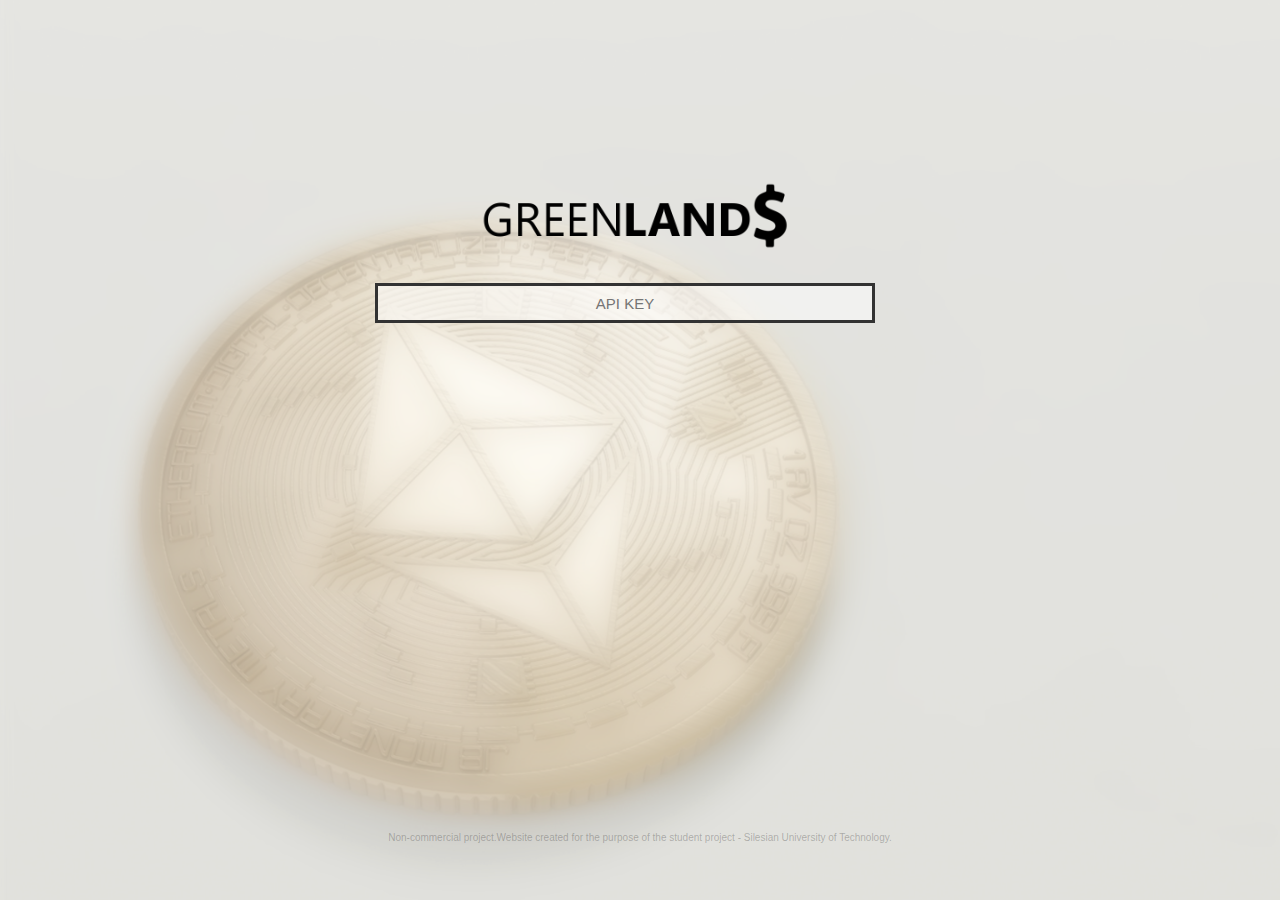
<file: index.html>
<!DOCTYPE html>
<html lang="en">
  <head>
    <meta charset="UTF-8" />
    <meta name="viewport" content="width=device-width, initial-scale=1.0" />
    <link rel="stylesheet" href="style.css" />
    <link rel="stylesheet" href="http://maxcdn.bootstrapcdn.com/bootstrap/3.3.6/css/bootstrap.min.css" />
    <link rel="shortcut icon" href="icon.png" />
    <title>Home | GreenLand</title>
    <script src="script.js"></script>
  </head>
  <body>
    <div class="home-square">
      <img class="home-logo" src="logo.png" alt="logo" />
      <input type="text" id="APIKey" name="key" placeholder="API KEY" maxlength="36" onkeyup="validate();" />
      <button type="button" id="btn-search" onclick="goToStatsPage();"><i class="glyphicon glyphicon-chevron-right"></i></button>
      <!--<p class="input-desc">check detailed information on securities</p>-->
    </div>
    <p class="copyright">Non-commercial project.Website created for the purpose of the student project - Silesian University of Technology.</p>
  </body>
</html>
</file>
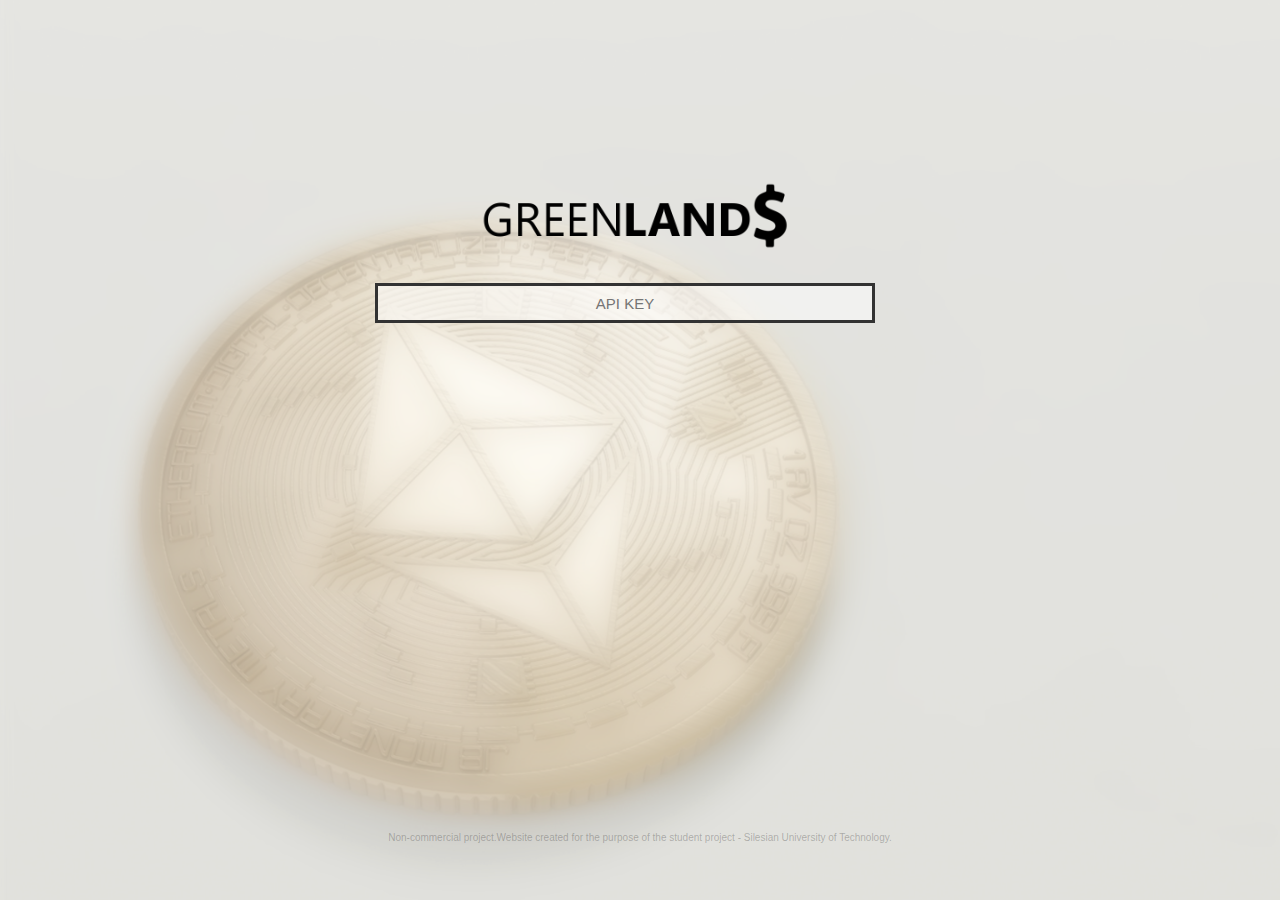
<file: frontend/html/index.html>
<!DOCTYPE html>
<html lang="en">
  <head>
    <meta charset="UTF-8" />
    <meta name="viewport" content="width=device-width, initial-scale=1.0" />
    <link rel="stylesheet" href="../css/style.css" />
    <link rel="stylesheet" href="http://maxcdn.bootstrapcdn.com/bootstrap/3.3.6/css/bootstrap.min.css" />
    <link rel="shortcut icon" href="../img/icon.png" />
    <title>Home | GreenLand</title>
    <script src="../js/script.js"></script>
  </head>
  <body>
    <div class="home-square">
      <img class="home-logo" src="../img/logo.png" alt="logo" />
      <input type="text" id="APIKey" name="key" placeholder="API KEY" maxlength="36" onkeyup="validate();" />
      <button type="button" id="btn-search" onclick="goToStatsPage();"><i class="glyphicon glyphicon-chevron-right"></i></button>
      <!--<p class="input-desc">check detailed information on securities</p>-->
    </div>
    <p class="copyright">Non-commercial project.Website created for the purpose of the student project - Silesian University of Technology.</p>
  </body>
</html>
</file>
<file: style.css>
* {
  margin: 0;
  padding: 0;
}

body {
  margin: auto;
  padding: 0%;
  background-image: url("bcg.png");
  background-color: #e8e8e4;
  background-repeat: no-repeat;
  background-attachment: fixed;
  background-size: cover;
  font-family: "Segoe UI", sans-serif;
}

.home-square {
  margin: 0 auto;
  height: 400px;
  width: 650px;
  /* background-color: lightgray; */
  margin-top: 150px;
}

.home-logo {
  display: block;
  margin: 0 auto;
  width: 400px;
}

#APIKey {
  display: inline-block;
  margin: 0 auto;
  text-align: center;
  font-size: 15px;
  margin-left: 60px;
  width: 500px;
  height: 40px;
  border: 3px solid #323232;
  background-color: rgba(255, 255, 255, 0.5);
}

#btn-search {
  display: none;
  background-color: Transparent;
  background-repeat: no-repeat;
  border: none;
  cursor: pointer;
  overflow: hidden;
  outline: none;
}
i {
  font-size: 30px;
  padding-left: 10px;
  vertical-align: middle;
}

.input-desc {
  text-align: center;
  color: #adadad;
  margin-top: 10px;
}

.copyright {
  font-size: 10px;
  text-align: center;
  color: #3232324f;
  position: absolute;
  bottom: 5%;
  vertical-align: bottom;
  width: 100%;
}

.errorParagraph {
  color: red;
  font-weight: bold;
  text-align: center;
  margin-top: 15px;
}

.glyphicon {
  margin-bottom: 8px;
}

/*--------SECOND SCREEN --------------*/
.detail-menu {
  width: 100%;
}

.btn-home {
  display: inline-block;
  background-color: Transparent;
  background-repeat: no-repeat;
  border: none;
  cursor: pointer;
  overflow: hidden;
  outline: none;
  padding-top: 10px;
}

.btn-home i {
  color: #a0a0a0d8;
  font-size: 20px;
}

.btn-home i:hover {
  color: #323232;
}

#infoAPIKey {
  display: inline-block;
  padding-top: 10px;
  padding-left: 15px;
  font-weight: bold;
  font-size: 13px;
  color: #797979d8;
}

.right-logo {
  float: right;
  width: 150px;
}

.detail-btn-square {
  margin: 0 auto;
  width: 350px;
  /* background-color: lightgray; */
  margin-top: 100px;
}

#dropdown-currencies {
  display: block;
  margin: 0 auto;
  text-align: center;
  float: left;
  width: 150px;
  height: 30px;
  text-align-last: center;

  background-color: rgba(255, 255, 255, 0.5);
  background-repeat: no-repeat;
  border: 3px solid #323232;
  cursor: pointer;
  overflow: hidden;
  outline: none;
  font-weight: bold;
}

option {
  text-align: center;
  font-weight: bold;
}

#btn-export {
  display: block;
  margin: 0 auto;
  text-align: center;
  float: right;
  width: 150px;
  height: 30px;
  background-color: rgba(255, 255, 255, 0.5);
  background-repeat: no-repeat;
  border: 3px solid #323232;
  cursor: pointer;
  overflow: hidden;
  outline: none;
  font-weight: bold;
}

/* #btn-export:hover{
    background-color: rgba(228, 228, 228, 0.4);
} */

.errorHandler {
  color: red;
  font-weight: bold;
  text-align: center;
  padding-top: 70px;
}
</file>
<file: frontend/css/style.css>
* {
  margin: 0;
  padding: 0;
}

body {
  margin: auto;
  padding: 0%;
  background-image: url("../img/bcg.png");
  background-color: #e8e8e4;
  background-repeat: no-repeat;
  background-attachment: fixed;
  background-size: cover;
  font-family: "Segoe UI", sans-serif;
}

.home-square {
  margin: 0 auto;
  height: 400px;
  width: 650px;
  /* background-color: lightgray; */
  margin-top: 150px;
}

.home-logo {
  display: block;
  margin: 0 auto;
  width: 400px;
}

#APIKey {
  display: inline-block;
  margin: 0 auto;
  text-align: center;
  font-size: 15px;
  margin-left: 60px;
  width: 500px;
  height: 40px;
  border: 3px solid #323232;
  background-color: rgba(255, 255, 255, 0.5);
}

#btn-search {
  display: none;
  background-color: Transparent;
  background-repeat: no-repeat;
  border: none;
  cursor: pointer;
  overflow: hidden;
  outline: none;
}
i {
  font-size: 30px;
  padding-left: 10px;
  vertical-align: middle;
}

.input-desc {
  text-align: center;
  color: #adadad;
  margin-top: 10px;
}

.copyright {
  font-size: 10px;
  text-align: center;
  color: #3232324f;
  position: absolute;
  bottom: 5%;
  vertical-align: bottom;
  width: 100%;
}

.errorParagraph {
  color: #b30000;;
  font-weight: bold;
  text-align: center;
  margin-top: 15px;
}

.glyphicon {
  margin-bottom: 8px;
}

/*--------SECOND SCREEN --------------*/
.detail-menu {
  width: 100%;
}

.btn-home {
  display: inline-block;
  background-color: Transparent;
  background-repeat: no-repeat;
  border: none;
  cursor: pointer;
  overflow: hidden;
  outline: none;
  padding-top: 10px;
}

.btn-home i {
  color: #a0a0a0d8;
  font-size: 20px;
}

.btn-home i:hover {
  color: #323232;
}

#infoAPIKey {
  display: inline-block;
  padding-top: 10px;
  padding-left: 15px;
  font-weight: bold;
  font-size: 13px;
  color: #797979d8;
}

.right-logo {
  float: right;
  width: 150px;
}

.detail-btn-square {
  margin: 0 auto;
  width: 350px;
  height: 30px;
  /* background-color: lightgray; */
  margin-top: 50px;
}

#dropdown-currencies {
  display: block;
  margin: 0 auto;
  text-align: center;
  float: left;
  width: 150px;
  height: 30px;
  text-align-last: center;

  background-color: rgba(255, 255, 255, 0.5);
  background-repeat: no-repeat;
  border: 3px solid #323232;
  cursor: pointer;
  overflow: hidden;
  outline: none;
  font-weight: bold;
}

option {
  text-align: center;
  font-weight: bold;
}

#btn-export {
  display: block;
  margin: 0 auto;
  text-align: center;
  float: right;
  width: 150px;
  height: 30px;
  background-color: rgba(255, 255, 255, 0.5);
  background-repeat: no-repeat;
  border: 3px solid #323232;
  cursor: pointer;
  overflow: hidden;
  outline: none;
  font-weight: bold;
}

/* #btn-export:hover{
    background-color: rgba(228, 228, 228, 0.4);
} */

#errorHandler {
  color: #b30000;
  font-weight: bold;
  padding: 0;
  margin: 0 !important;
}

#chartContainer{
  margin: 0 auto;
  margin-top: 50px;
  width: 80%;
  height: 600px;
  display: none;
}

/* STATEMENTS (errors, first log) */

.errorHandlerFirstLog{
  color: #4a3b06;
  text-align: center;
  font-size: 19px;
  font-weight: bold;
}

.errors-info-square {
  margin: 0 auto;
  width: 700px;
  margin-top: 100px;
}

#errorHandlerMessagesContainer{
  align-items: center;
  max-height: 70px;
  border: 2px solid #b30000;
  padding-top: 5px;
  padding-bottom: 5px;
  overflow: auto;
  margin-left: 50%;
  transform: translateX(-50%);
  text-align: center;
}
</file>
